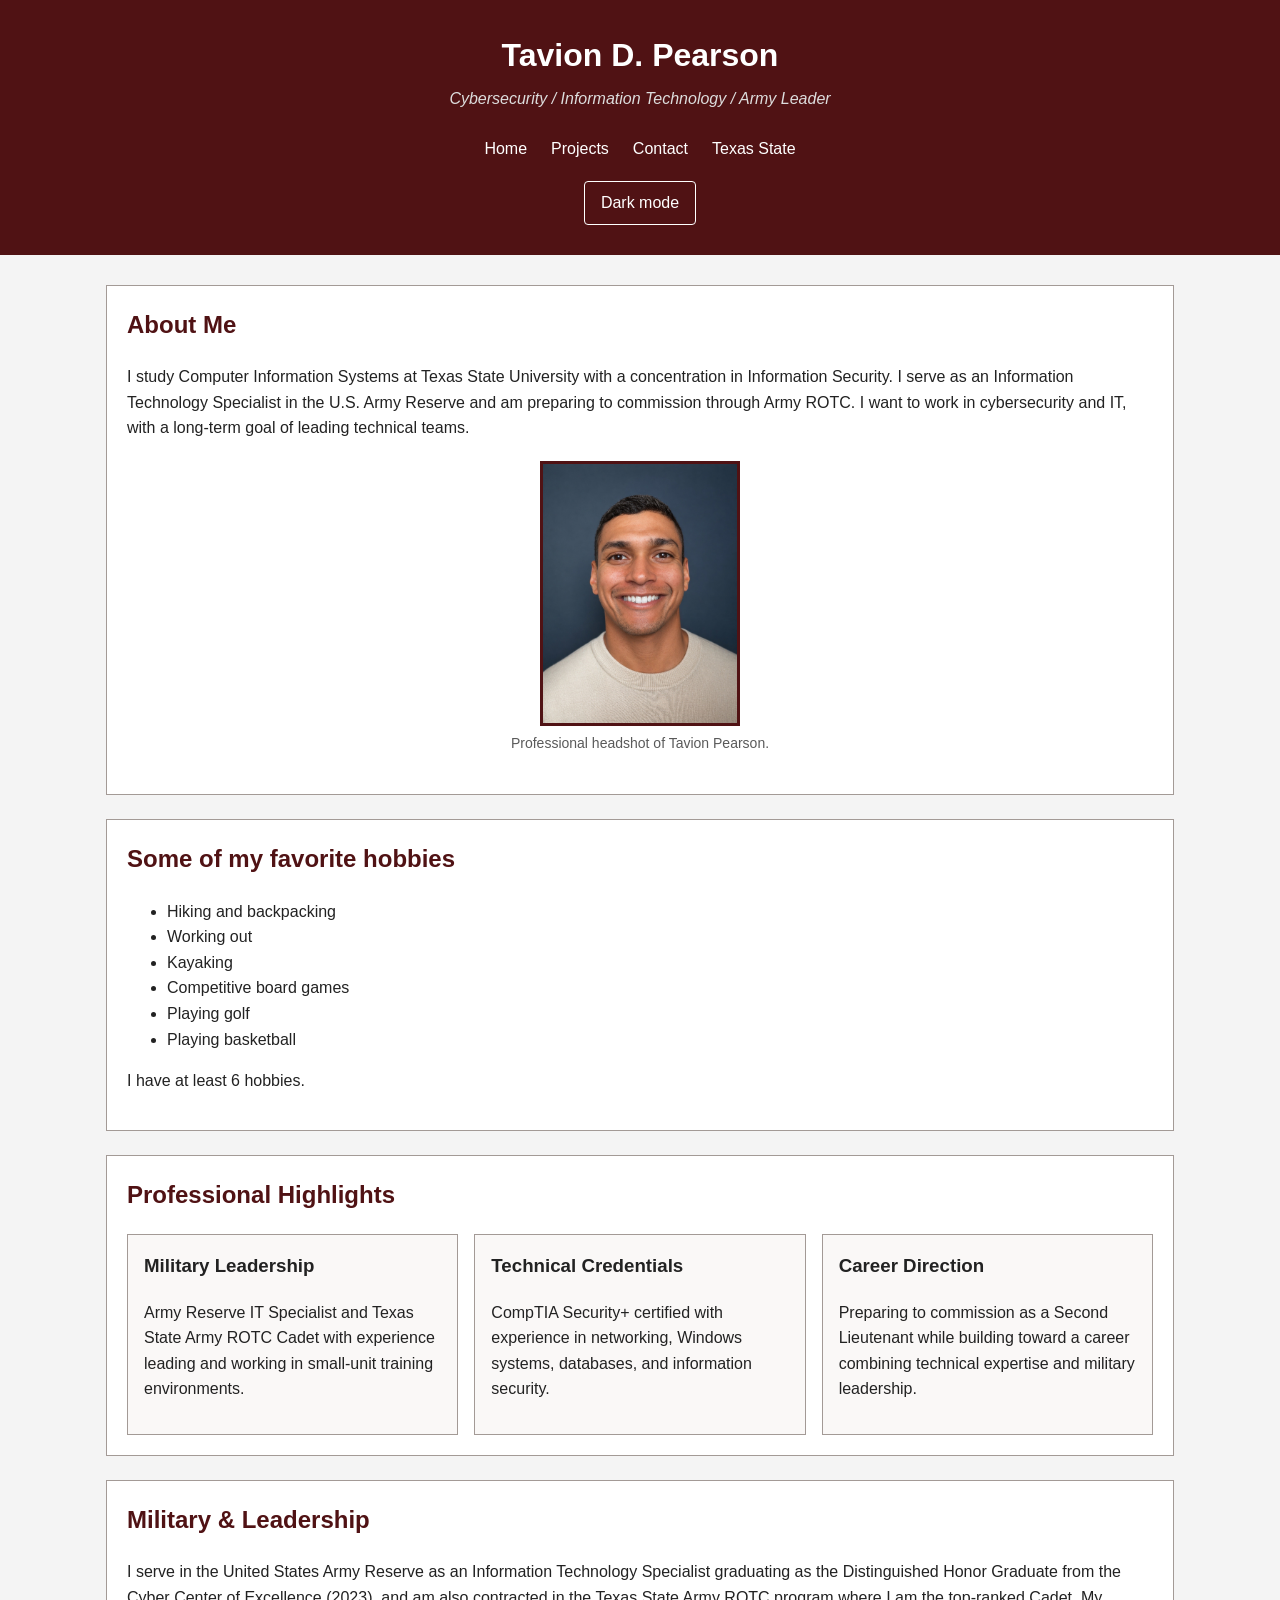
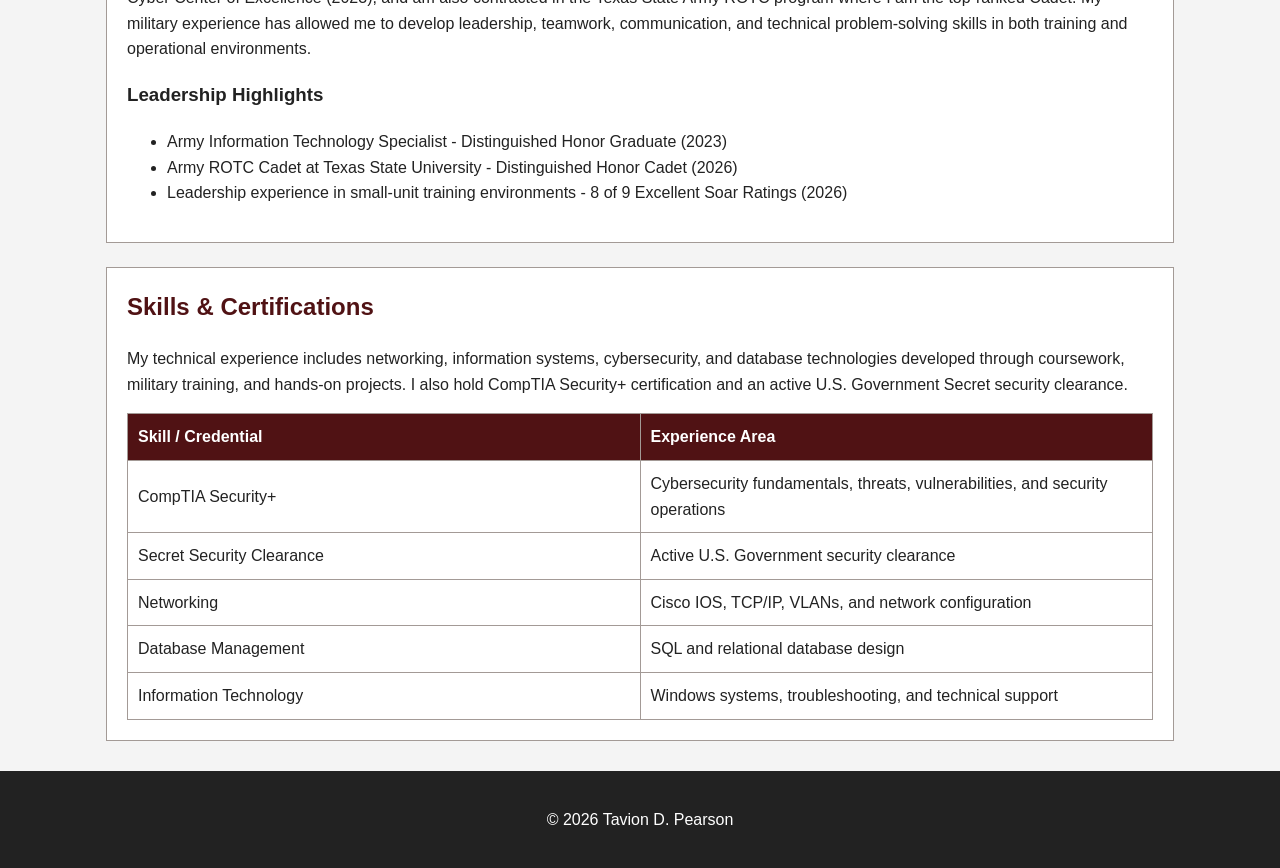
<file: index.html>
<!DOCTYPE html>
<html lang="en">
<head>
  <meta charset="UTF-8">
  <meta name="viewport" content="width=device-width, initial-scale=1">
  <title>Tavion D. Pearson</title>

  <link rel="stylesheet" href="styles.css">

</head>

<body>
  <header>
    <h1>Tavion D. Pearson</h1>
   <p class="subtitle">Cybersecurity / Information Technology / Army Leader</p>

    <nav>
      <a href="index.html">Home</a>
      <a href="project.html">Projects</a>
      <a href="contact.html">Contact</a>
      <a href="https://www.txst.edu" target="_blank" rel="noopener">Texas State</a>
    </nav>

    <button id="theme-toggle" type="button" aria-pressed="false">
      Dark mode
    </button>
  
  </header>

  <main>
    
    <section id="about">
      <h2>About Me</h2>

        <p>
          I study Computer Information Systems at Texas State University with a
          concentration in Information Security. I serve as an Information Technology
          Specialist in the U.S. Army Reserve and am preparing to commission through
          Army ROTC. I want to work in cybersecurity and IT, with a long-term goal
          of leading technical teams.
        </p>

      <figure>
        <img src="images/profile.jpeg" alt="Professional headshot of Tavion Pearson">
        <figcaption>Professional headshot of Tavion Pearson.</figcaption>
      </figure>
    </section>


      
    <section>
      <h2>Some of my favorite hobbies</h2>
      <ul id="list"></ul>
      <p id="count"></p>

    </section>

    <section>
      <h2>Professional Highlights</h2>

      <div class="card-row">

        <article class="card">
          <h3>Military Leadership</h3>
          <p>
            Army Reserve IT Specialist and Texas State Army ROTC Cadet with
            experience leading and working in small-unit training environments.
          </p>
        </article>

        <article class="card">
          <h3>Technical Credentials</h3>
          <p>
           CompTIA Security+ certified with experience in networking, Windows 
           systems, databases, and information security.
          </p>
        </article>

        <article class="card">
          <h3>Career Direction</h3>
          <p>
            Preparing to commission as a Second Lieutenant while building toward 
            a career combining technical expertise and military leadership.
          </p>
        </article>

      </div>
    </section>

    <section id="military">
      <h2>Military &amp; Leadership</h2>

      <p>
        I serve in the United States Army Reserve as an Information Technology
        Specialist graduating as the Distinguished Honor Graduate
        from the Cyber Center of Excellence (2023), and am also contracted in the Texas State 
        Army ROTC program where I am the top-ranked Cadet.
        My military experience has allowed me to develop leadership, teamwork,
        communication, and technical problem-solving skills in both training
        and operational environments.
      </p>

      <h3>Leadership Highlights</h3>

      <ul>
        <li>Army Information Technology Specialist - Distinguished Honor Graduate (2023)</li>
        <li>Army ROTC Cadet at Texas State University - Distinguished Honor Cadet (2026)</li>
        <li>Leadership experience in small-unit training environments - 8 of 9 Excellent Soar Ratings (2026)</li>
      </ul>
    </section>
    
  
    
    <section id="skills">
      <h2>Skills &amp; Certifications</h2>

      <p>
        My technical experience includes networking, information systems,
        cybersecurity, and database technologies developed through coursework,
        military training, and hands-on projects. I also hold CompTIA Security+
        certification and an active U.S. Government Secret security clearance.
      </p>

      <table>
        <tr>
          <th>Skill / Credential</th>
          <th>Experience Area</th>
        </tr>

        <tr>
          <td>CompTIA Security+</td>
          <td>Cybersecurity fundamentals, threats, vulnerabilities, and security operations</td>
        </tr>

        <tr>
          <td>Secret Security Clearance</td>
          <td>Active U.S. Government security clearance</td>
        </tr>

        <tr>
          <td>Networking</td>
          <td>Cisco IOS, TCP/IP, VLANs, and network configuration</td>
        </tr>

        <tr>
          <td>Database Management</td>
          <td>SQL and relational database design</td>
        </tr>

        <tr>
          <td>Information Technology</td>
          <td>Windows systems, troubleshooting, and technical support</td>
        </tr>
      </table>
    </section>

  
  </main>

  <footer>
    <p>&copy; 2026 Tavion D. Pearson</p>
  </footer>

  <script src="script.js"></script>
  <script src="site.js"></script>
</body>
<!--Assignment 7:
1. The design principle I fixed, and what I changed: Alignment.
   I gave the three project cards consistent padding and aligned
   their titles, images, descriptions, and links.
2. The tools and AI I used: Visual Studio Code and ChatGPT for
   reviewing requirements and helping draft and debug the code.-->
</html>
</file>
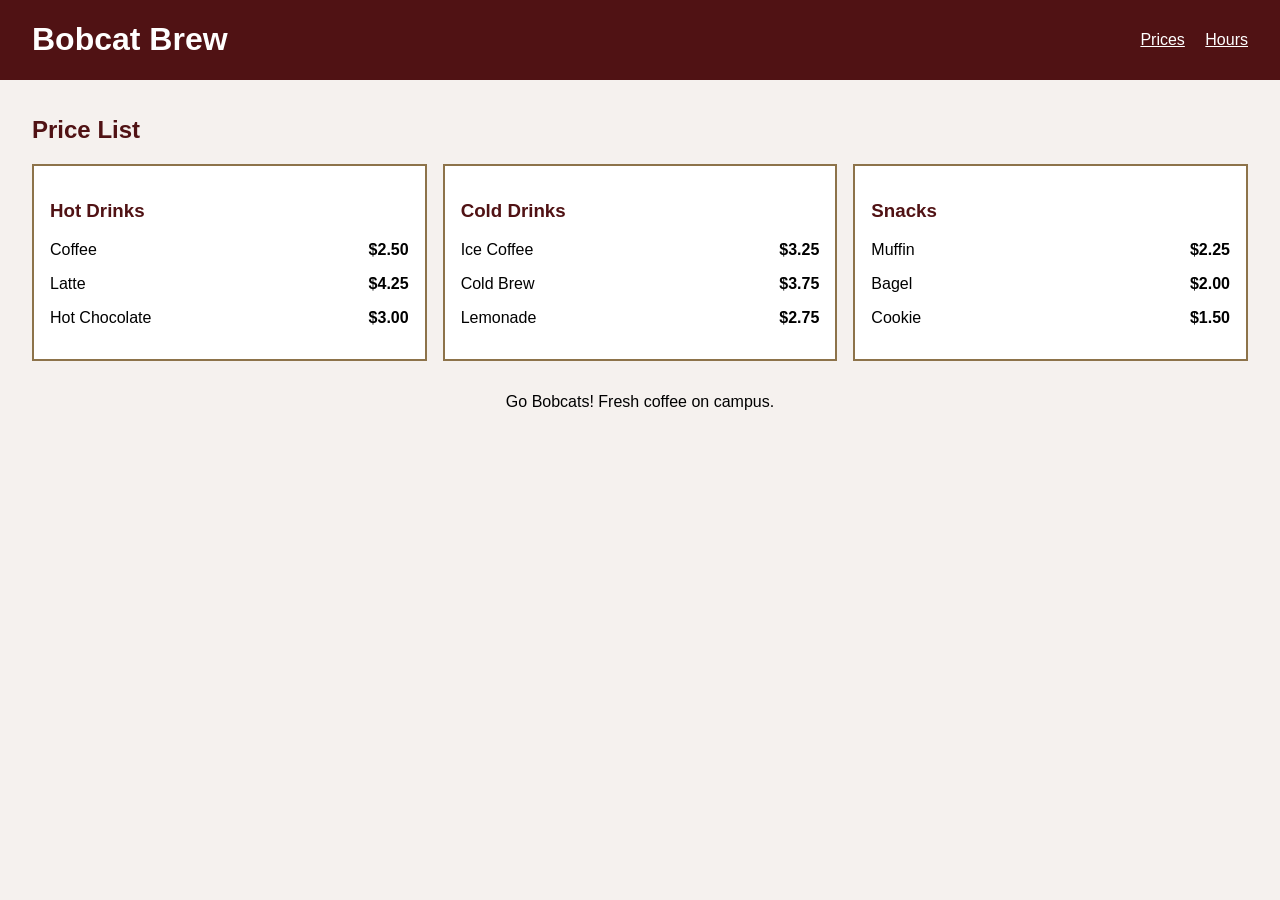
<file: demos/Bobcatbrew_demo/index.html>
<!DOCTYPE html>
<html lang="eng">
<head>
    <meta charset="UTF-8">
    <meta name="viewport" content="width=device-width, initial-scale=1">
    <title>Bobcat Brew: Prices</title>

    <link rel="stylesheet" href="styles.css">
</head>
<body>
    <header>
        <h1>Bobcat Brew</h1>
        <nav>
            <a href="index.html">Prices</a>
            <a href="hours.html">Hours</a>
        </nav>
    </header>

    <main>
        <h2>Price List</h2>

        <section class="menu">
            <div class="card">
                <h3>Hot Drinks</h3>
                <p>Coffee <strong>$2.50</strong></p>
                <p>Latte <strong>$4.25</strong></p>
                <p>Hot Chocolate <strong>$3.00</strong></p>
            </div>
            <div class="card">
                <h3>Cold Drinks</h3>
                <p>Ice Coffee <strong>$3.25</strong></p>
                <p>Cold Brew <strong>$3.75</strong></p>
                <p>Lemonade <strong>$2.75</strong></p>
            </div>
            <div class="card">
                <h3>Snacks</h3>
                <p>Muffin <strong>$2.25</strong></p>
                <p>Bagel <strong>$2.00</strong></p>
                <p>Cookie <strong>$1.50</strong></p>
            </div>
        </section>
    </main>

    <footer>Go Bobcats! Fresh coffee on campus.</footer>
</body>
</html>
</file>
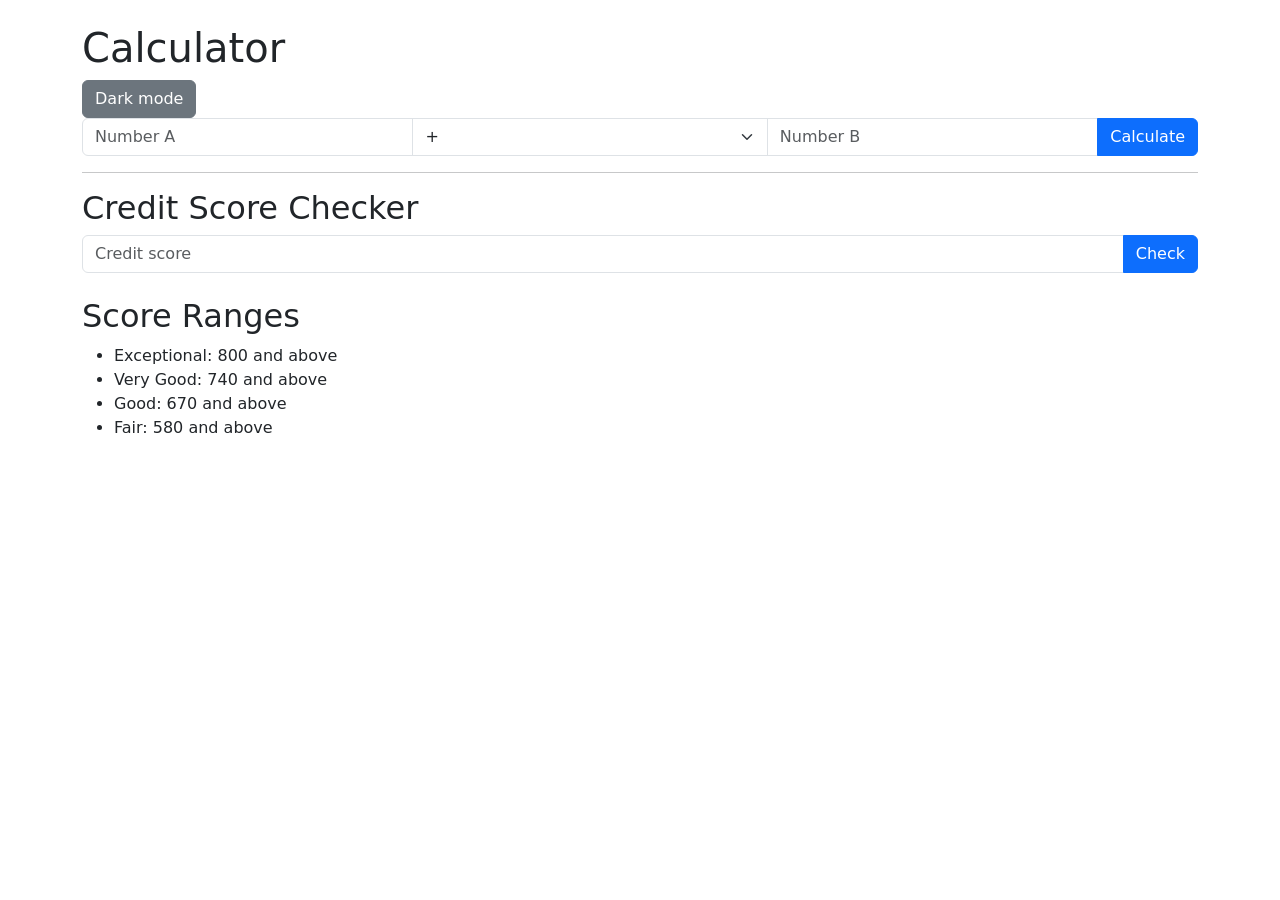
<file: demos/Calculator_demo/index.html>
<!DOCTYPE html>
<html lang="en">
<head>
    <meta charset="UTF-8">
    <meta name="viewport" content="width=device-width, initial-scale=1">
    <title>Calculator</title>
    <!-- Bootstrap: ready-made styles for the boxes and buttons -->
    <link rel="stylesheet"
    href="https://cdn.jsdelivr.net/npm/bootstrap@5.3.3/dist/css/bootstrap.min.css">
</head>
<body>
    <div class="container py-4">
        <h1>Calculator</h1>


        <button id="theme" class="btn btn-secondary">Dark mode</button>
        <!-- input-group: the boxes and the button in one row -->
        <div class="input-group">
            <input id="a" class="form-control" placeholder="Number A">
            <select id="op" class="form-select">
                <option>+</option>
                <option>-</option>
                <option>*</option>
                <option>/</option>
            </select>
            <input id="b" class="form-control" placeholder="Number B">
            <button id="calc" class="btn btn-primary">Calculate</button>
        </div>
        <p id="result" class="mt-3"></p>
        <hr>
        <h2>Credit Score Checker</h2>
        <div class="input-group">
            <input id="score" class="form-control" placeholder="Credit score">
            <button id="check" class="btn btn-primary">Check</button>
        </div>
        <p id="rating" class="mt-3"></p>
        <h2 class="mt-4">Score Ranges</h2>
        <ul id="ranges"></ul>
    </div>

    <script src="script.js"></script>
</body>
</html>
</file>
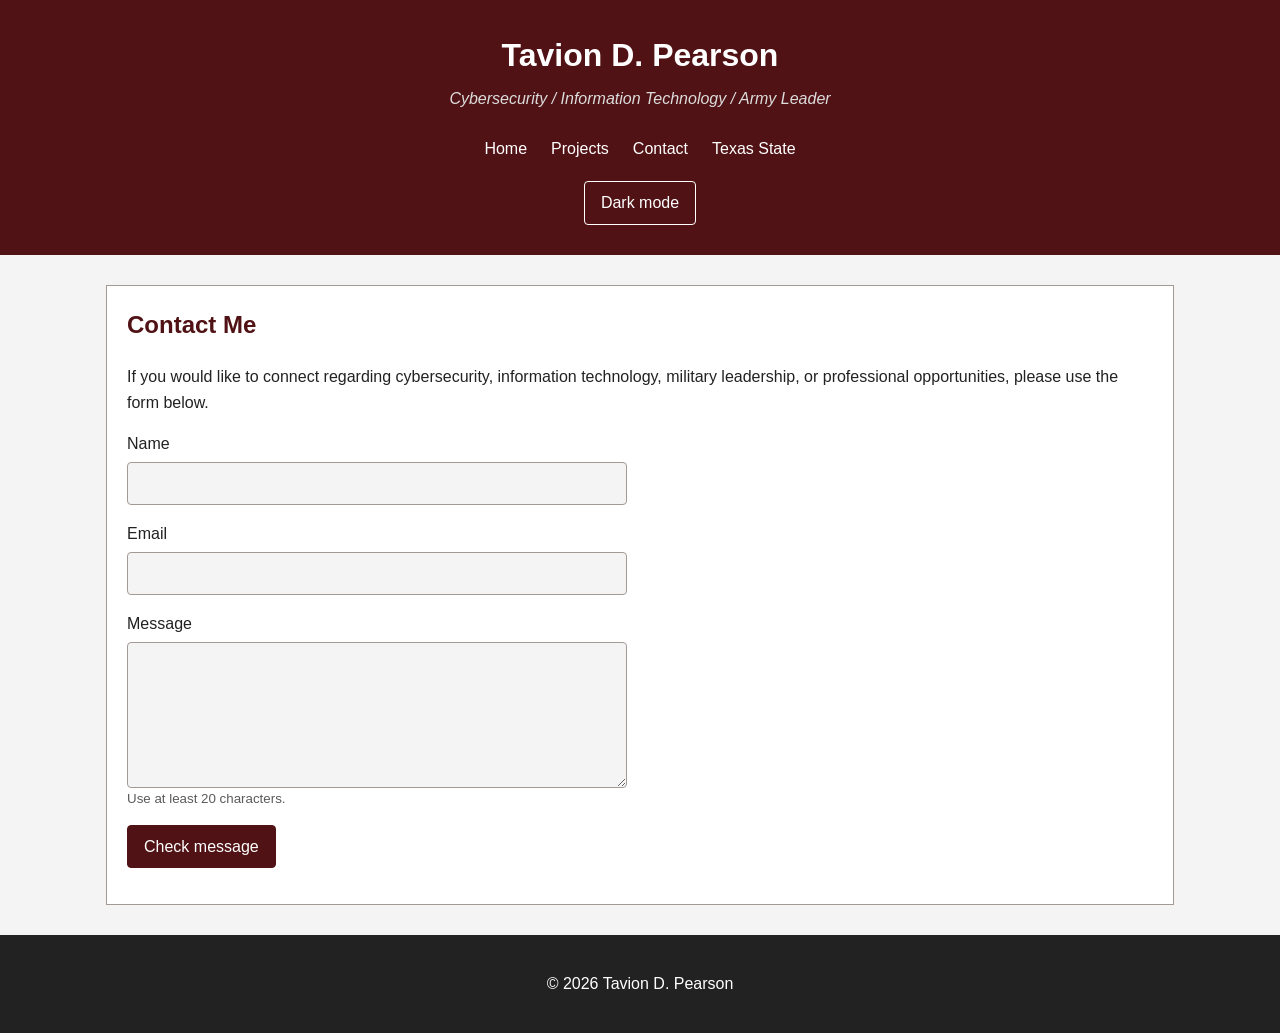
<file: contact.html>
<!DOCTYPE html>
<html lang="en">
<head>
  <meta charset="UTF-8">
  <meta name="viewport" content="width=device-width, initial-scale=1">
  <title>Contact - Tavion D. Pearson</title>
  <link rel="stylesheet" href="styles.css">
</head>

<body>

  <header>
    <h1>Tavion D. Pearson</h1>
    <p class="subtitle">Cybersecurity / Information Technology / Army Leader</p>

    <nav>
      <a href="index.html">Home</a>
      <a href="project.html">Projects</a>
      <a href="contact.html">Contact</a>
      <a href="https://www.txst.edu" target="_blank" rel="noopener">Texas State</a>
    </nav>
    
    <button id="theme-toggle" type="button" aria-pressed="false">
      Dark mode
    </button>
  
  </header>

  <main>

    <section>
      <h2>Contact Me</h2>

      <p>
        If you would like to connect regarding cybersecurity, information
        technology, military leadership, or professional opportunities,
        please use the form below.
      </p>

      <form id="contact-form">
        <p>
          <label for="contact-name">Name</label>
          <input id="contact-name" name="name" autocomplete="name" required>
        </p>

        <p>
          <label for="contact-email">Email</label>
          <input
            id="contact-email"
            name="email"
            type="email"
            autocomplete="email"
            required
          >
        </p>

        <p>
          <label for="contact-message">Message</label>
          <textarea
            id="contact-message"
            name="message"
            rows="5"
            aria-describedby="message-help message-error"
            required
          ></textarea>
          <small id="message-help">Use at least 20 characters.</small>
          <span id="message-error" role="alert"></span>
        </p>

        <button type="submit">Check message</button>
        <p id="form-status" role="status"></p>
      </form>

    </section>

  </main>

  <footer>
    <p>&copy; 2026 Tavion D. Pearson</p>
  </footer>
  <script src="site.js"></script>
  
</body>
</html>
</file>
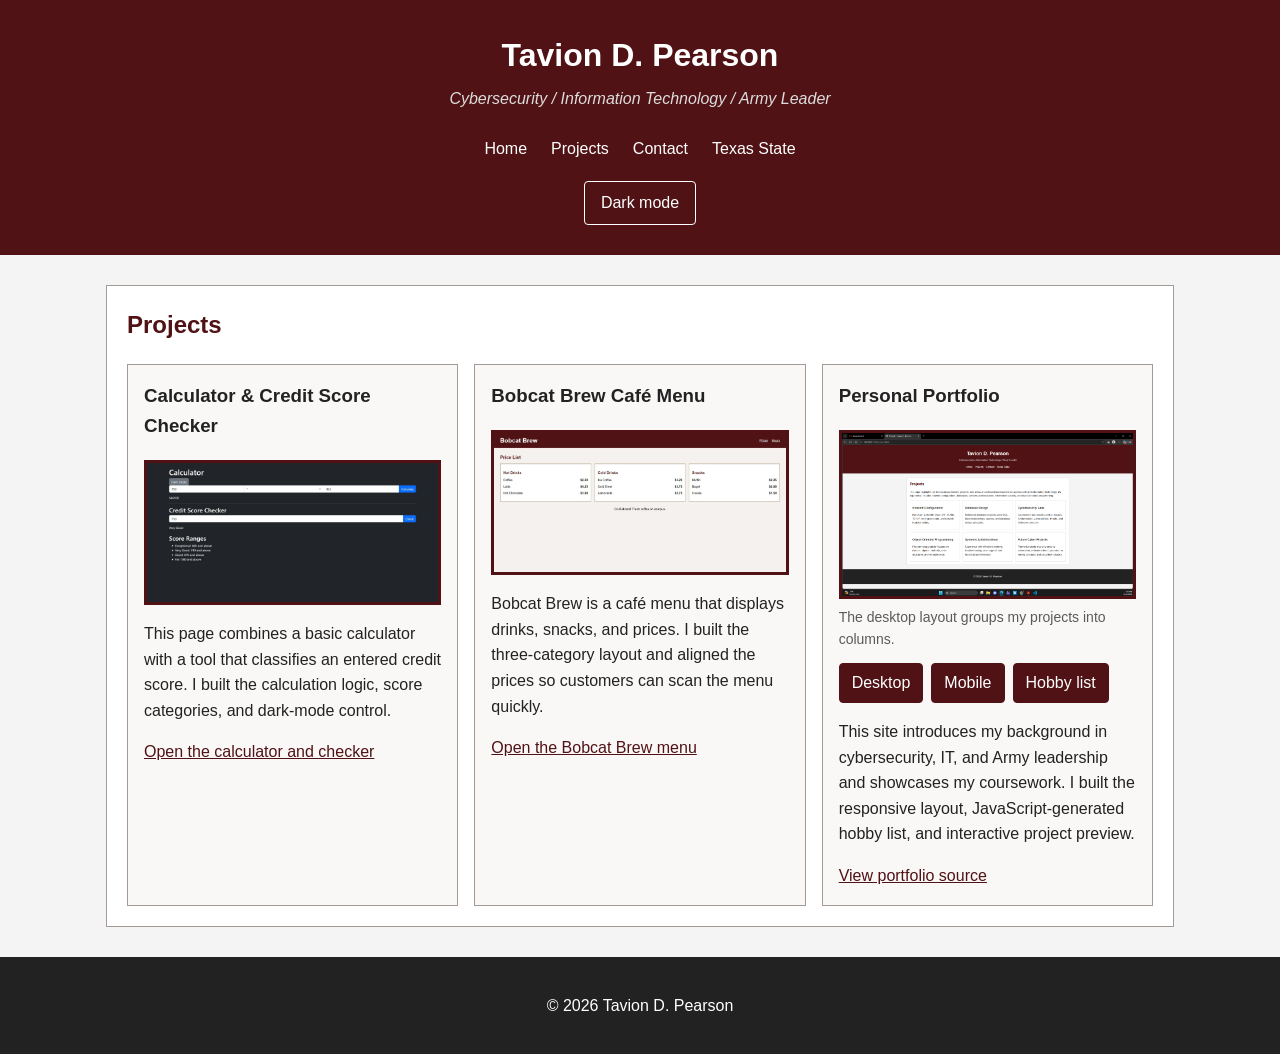
<file: project.html>
<!DOCTYPE html>
<html lang="en">
<head>
  <meta charset="UTF-8">
  <meta name="viewport" content="width=device-width, initial-scale=1">
  <title>Projects - Tavion D. Pearson</title>
  <link rel="stylesheet" href="styles.css">
</head>

<body>

  <header>
    <h1>Tavion D. Pearson</h1>
    <p class="subtitle">Cybersecurity / Information Technology / Army Leader</p>

    <nav>
      <a href="index.html">Home</a>
      <a href="project.html">Projects</a>
      <a href="contact.html">Contact</a>
      <a href="https://www.txst.edu" target="_blank" rel="noopener">Texas State</a>
    </nav>
    
    <button id="theme-toggle" type="button" aria-pressed="false">
      Dark mode
    </button>  
  
  </header>

  <main>

    <section aria-labelledby="projects-title">
      <h2 id="projects-title">Projects</h2>

      <div class="project-grid">
        <article class="project-card">
          <h3>Calculator &amp; Credit Score Checker</h3>
          <img
            src="images/calculator-credit.jpeg"
            alt="Calculator result and credit score category shown in dark mode"
          >
          <p>
            This page combines a basic calculator with a tool that classifies an
            entered credit score. I built the calculation logic, score categories,
            and dark-mode control.
          </p>
          <a href="demos/Calculator_demo/index.html">Open the calculator and checker</a>
        </article>

        <article class="project-card">
          <h3>Bobcat Brew Café Menu</h3>
          <img
            src="images/bobcat-brew.jpeg"
            alt="Bobcat Brew menu with prices for hot drinks, cold drinks, and snacks"
          >
          <p>
            Bobcat Brew is a café menu that displays drinks, snacks, and prices.
            I built the three-category layout and aligned the prices so customers
            can scan the menu quickly.
          </p>
          <a href="demos/Bobcatbrew_demo/index.html">Open the Bobcat Brew menu</a>
        </article>

        <article class="project-card">
          <h3>Personal Portfolio</h3>
          <figure class="showcase-preview">
            <img
              id="showcase-image"
              src="images/desktop_projects.png"
              alt="Desktop view of my portfolio project grid"
            >
            <figcaption id="showcase-caption" aria-live="polite">
              The desktop layout groups my projects into columns.
            </figcaption>
          </figure>

          <div class="showcase-controls">
            <button type="button" data-preview="desktop" aria-pressed="true">
              Desktop
            </button>
            <button type="button" data-preview="mobile" aria-pressed="false">
              Mobile
            </button>
            <button type="button" data-preview="javascript" aria-pressed="false">
              Hobby list
            </button>
          </div>

          <p>
            This site introduces my background in cybersecurity, IT, and Army
            leadership and showcases my coursework. I built the responsive layout,
            JavaScript-generated hobby list, and interactive project preview.
          </p>
          <a href="https://github.com/PearsonTavion/portfolio">View portfolio source</a>
        </article>
      </div>
    </section>

  </main>

  <footer>
    <p>&copy; 2026 Tavion D. Pearson</p>
  </footer>


  <script src="showcase.js"></script>
  <script src="site.js"></script>
</body>
</html>
</file>
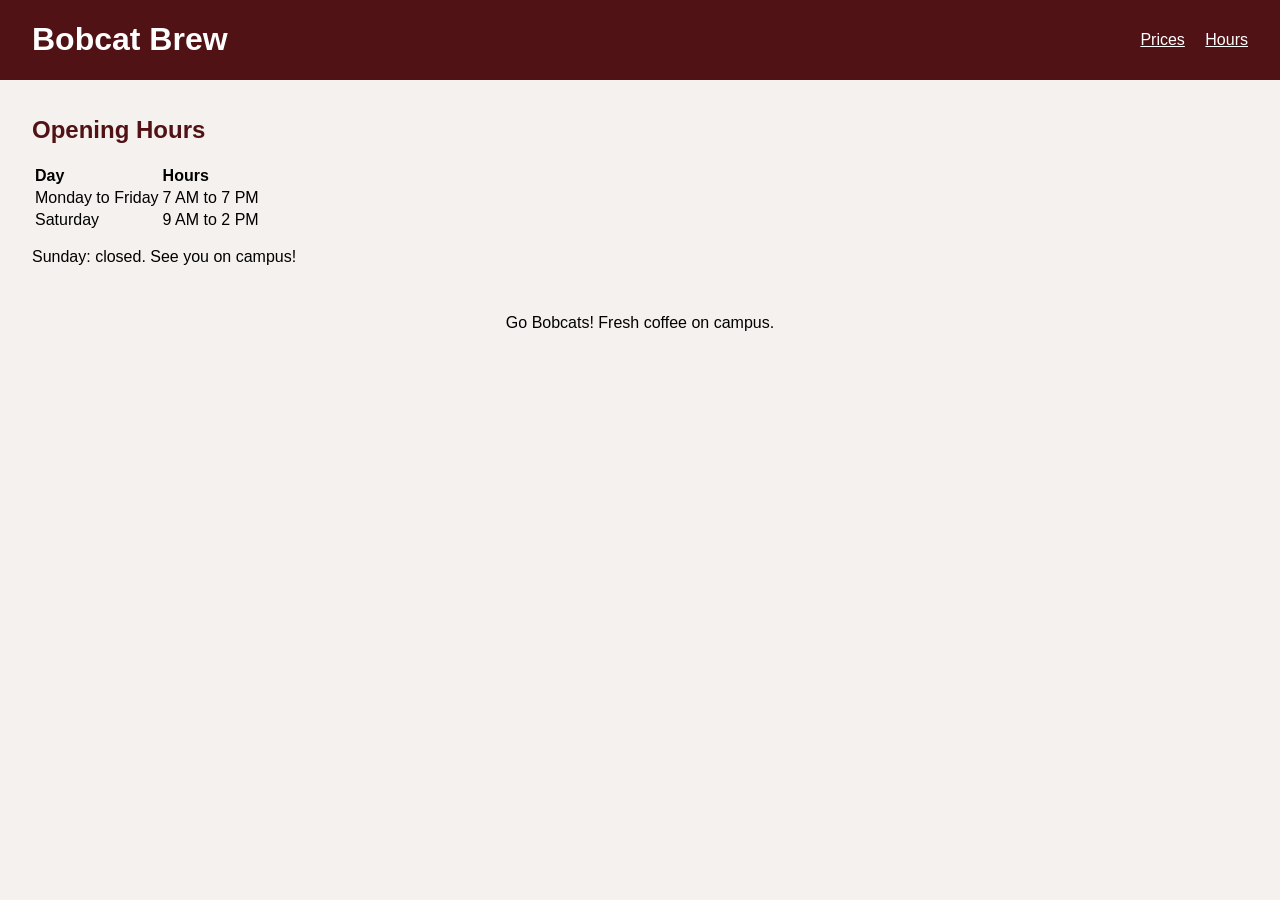
<file: demos/Bobcatbrew_demo/hours.html>
<!DOCTYPE html>
<html lang="eng">
<head>
    <meta charset="UTF-8">
    <meta name="viewport" content="width=device-width, initial-scale=1">
    <title>Bobcat Brew: Prices</title>

    <link rel="stylesheet" href="styles.css">
</head>
<body>
    <header>
        <h1>Bobcat Brew</h1>
        <nav>
            <a href="index.html">Prices</a>
            <a href="hours.html">Hours</a>
        </nav>
    </header>

    <main>
        <h2>Opening Hours</h2>

        <table>
            <tr>
                <th>Day</th>
                <th>Hours</th>
            </tr>
            <tr>
                <td>Monday to Friday</td>
                <td>7 AM to 7 PM</td>
            </tr>
            <tr>
                <td>Saturday</td>
                <td>9 AM to 2 PM</td>
            </tr>
        </table>
        <p>Sunday: closed. See you on campus!</p>
    </main>

    <footer>Go Bobcats! Fresh coffee on campus.</footer>

</body>
</html>
</file>
<file: styles.css>
:root {
  color-scheme: light;

  --page: #f4f4f4;
  --surface: #ffffff;
  --card: #faf8f7;
  --text: #222222;
  --muted: #5a5a5a;
  --heading: #501214;
  --link: #501214;
  --brand: #501214;
  --brand-hover: #7a1c20;
  --on-brand: #ffffff;
  --subtitle: #dddddd;
  --footer: #222222;
  --border: #a39a96;
  --error: #9b1c24;
}

body.dark-mode {
  color-scheme: dark;

  --page: #18191b;
  --surface: #25262a;
  --card: #2f3035;
  --text: #f5f1eb;
  --muted: #d8d0c5;
  --heading: #f3d6a5;
  --link: #f3d6a5;
  --brand: #70282c;
  --brand-hover: #84353a;
  --footer: #111214;
  --border: #85858c;
  --error: #ffb4b9;
}

/* Page and navigation */

* {
  box-sizing: border-box;
}

body {
  margin: 0;
  background-color: var(--page);
  color: var(--text);
  font-family: Arial, sans-serif;
  line-height: 1.6;
}

header {
  padding: 1.5rem 1rem;
  background-color: var(--brand);
  color: var(--on-brand);
  text-align: center;
}

h1 {
  margin: 0;
}

h2 {
  margin-top: 0;
  color: var(--heading);
}

h3 {
  color: var(--text);
}

.subtitle {
  margin-top: 0.3rem;
  color: var(--subtitle);
  font-style: italic;
}

nav {
  display: flex;
  flex-wrap: wrap;
  justify-content: center;
  gap: 0.5rem 1rem;
  margin-top: 1.25rem;
}

nav a {
  padding: 0.25rem;
  color: var(--on-brand);
  text-decoration: none;
}

nav a:hover,
nav a:focus-visible {
  text-decoration: underline;
}

main {
  width: 100%;
  max-width: 1100px;
  margin: 1.875rem auto;
  padding: 0 1rem;
  overflow-wrap: anywhere;
}

main a {
  color: var(--link);
  text-decoration: underline;
}

section {
  margin-bottom: 1.5rem;
  padding: 1rem;
  border: 1px solid var(--border);
  background-color: var(--surface);
}

footer {
  padding: 1.25rem;
  background-color: var(--footer);
  color: var(--on-brand);
  text-align: center;
}

/* Images and project layout */

figure {
  margin: 1.25rem 0;
  text-align: center;
}

img {
  display: block;
  max-width: 100%;
  height: auto;
  border: 3px solid var(--heading);
}

#about figure img {
  width: 200px;
  margin-inline: auto;
}

figcaption {
  margin-top: 0.4rem;
  color: var(--muted);
  font-size: 0.875rem;
}

.card-row,
.project-grid {
  display: grid;
  grid-template-columns: minmax(0, 1fr);
  gap: 1rem;
}

.card,
.project-card {
  min-width: 0;
  padding: 1rem;
  border: 1px solid var(--border);
  background-color: var(--card);
  color: var(--text);
}

.card h3,
.project-card h3 {
  margin-top: 0;
}

.project-card img,
.showcase-preview img {
  width: 100%;
}

.showcase-preview {
  margin: 0;
  text-align: left;
}

.showcase-controls {
  display: flex;
  flex-wrap: wrap;
  gap: 0.5rem;
  margin-top: 0.75rem;
}

.showcase-controls button {
  padding: 0.4rem 0.75rem;
}

.showcase-controls button[aria-pressed="true"] {
  background-color: var(--heading);
  color: var(--surface);
}

/* Featured preview layout, if it is still in project.html */

.portfolio-showcase {
  display: grid;
  gap: 0.75rem 2rem;
  align-items: start;
}

.portfolio-showcase > * {
  min-width: 0;
  margin: 0;
}

.portfolio-showcase .showcase-label {
  color: var(--heading);
  font-weight: bold;
}

.portfolio-showcase .showcase-preview {
  padding: 0.75rem;
  border: 1px solid var(--border);
  background-color: var(--card);
}

/* Skills table */

table {
  width: 100%;
  margin-top: 1rem;
  border-collapse: collapse;
  table-layout: fixed;
  background-color: var(--surface);
}

th,
td {
  padding: 0.625rem;
  border: 1px solid var(--border);
  text-align: left;
  overflow-wrap: anywhere;
}

th {
  background-color: var(--brand);
  color: var(--on-brand);
}

/* Theme toggle and contact form */

button,
input,
textarea {
  font: inherit;
}

button {
  padding: 0.5rem 1rem;
  border: 1px solid var(--brand);
  border-radius: 0.25rem;
  background-color: var(--brand);
  color: var(--on-brand);
  cursor: pointer;
}

button:hover {
  background-color: var(--brand-hover);
}

#theme-toggle {
  margin-top: 1rem;
  border-color: var(--on-brand);
}

#theme-toggle[aria-pressed="true"] {
  background-color: var(--surface);
  color: var(--text);
}

#contact-form label,
#message-help,
#message-error {
  display: block;
}

#contact-form input,
#contact-form textarea {
  display: block;
  width: 100%;
  max-width: 500px;
  margin-top: 0.3rem;
  padding: 0.5rem;
  border: 1px solid var(--border);
  border-radius: 0.25rem;
  background-color: var(--page);
  color: var(--text);
}

#contact-form textarea {
  resize: vertical;
}

#message-help {
  color: var(--muted);
}

#message-error {
  color: var(--error);
  font-weight: bold;
}

a:focus-visible,
button:focus-visible,
input:focus-visible,
textarea:focus-visible {
  outline: 2px solid var(--heading);
  outline-offset: 3px;
}

header a:focus-visible,
header button:focus-visible {
  outline-color: var(--on-brand);
}

/* Wider screens */

@media (min-width: 768px) {
  header {
    padding: 1.875rem 1.25rem;
  }

  section {
    padding: 1.25rem;
  }

  .card-row,
  .project-grid {
    grid-template-columns: repeat(2, minmax(0, 1fr));
  }

  .portfolio-showcase {
    grid-template-columns: minmax(0, 1fr) minmax(0, 1.6fr);
  }

  .portfolio-showcase > :not(.showcase-preview) {
    grid-column: 1;
  }

  .portfolio-showcase .showcase-preview {
    grid-column: 2;
    grid-row: 1 / span 4;
  }
}

@media (min-width: 1024px) {
  .card-row,
  .project-grid {
    grid-template-columns: repeat(3, minmax(0, 1fr));
  }
}
</file>
<file: demos/Bobcatbrew_demo/styles.css>
body {
    font-family: Arial, sans-serif;
    margin: 0;
    background: #f5f1ee;
}

header {
    display: flex;
    justify-content: space-between;
    align-items: center;
    background: #501214;
    color: white;
    padding: 0 2rem;
}

nav a { color: white; margin-left: 1rem; }
main { padding: 1rem 2rem; }
h2, h3 {color: #501214; }


.menu {
    display: grid;
    grid-template-columns: 1fr 1fr 1fr;
    gap: 1rem;
}


.card {
    background: white;
    border: 2px solid #8d734a;
    padding: 1rem;
}

.card p {
    display: flex;
    justify-content: space-between;
}

th, td { padding: 0.5rem 1 rem; text-align: left; }
footer { text-align: center; padding: 1rem; }
</file>
